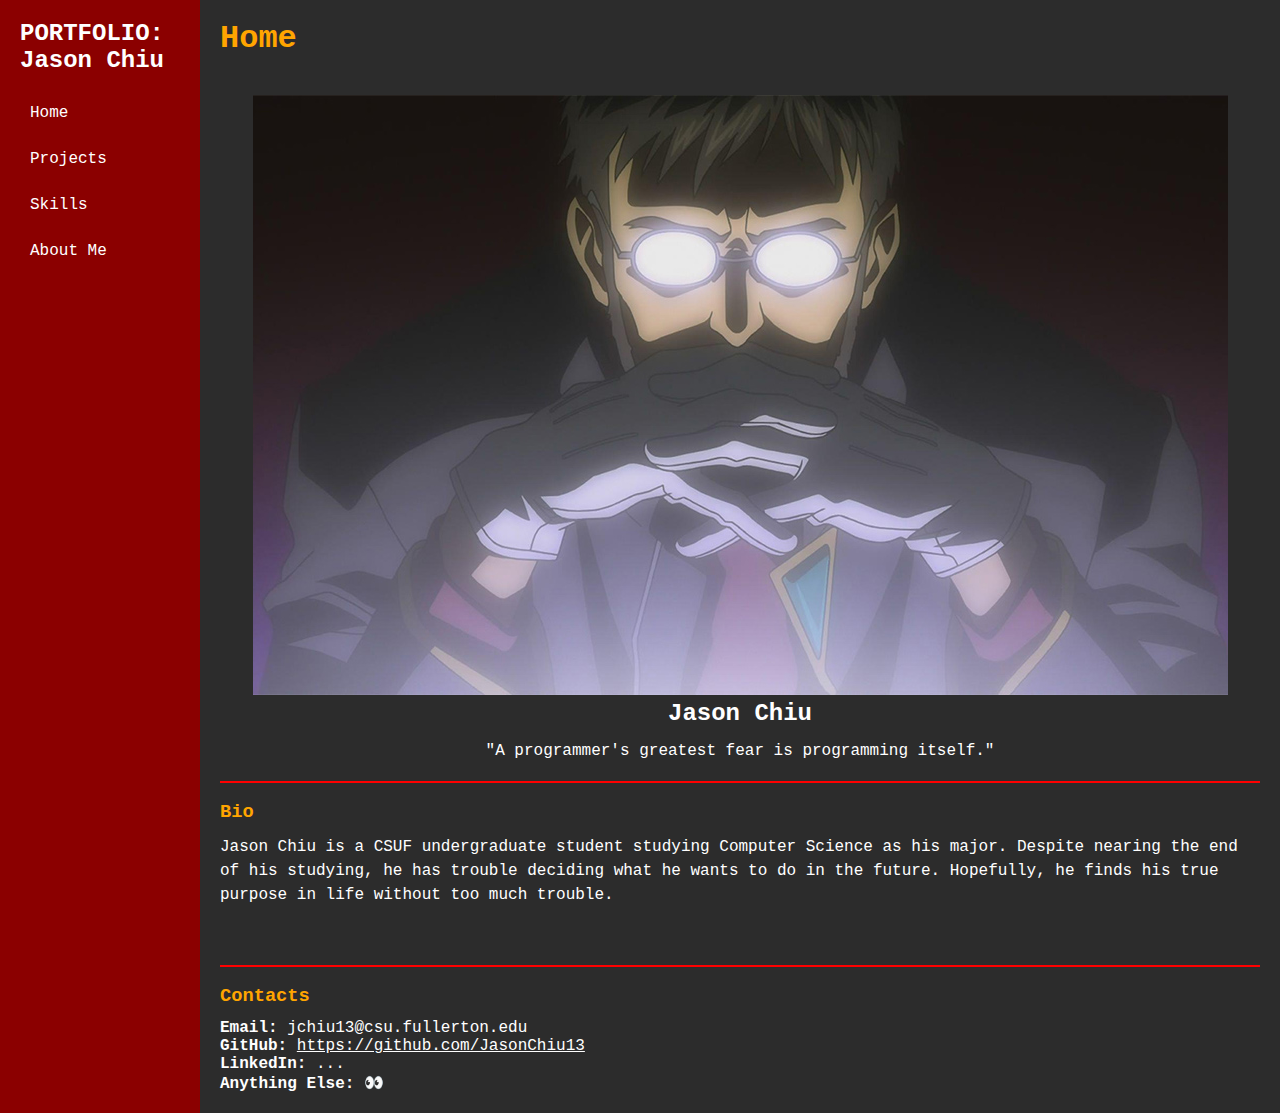
<file: index.html>
<!DOCTYPE html>
<html lang="en">
<head>
    <meta charset="UTF-8">
    <meta name="viewport" content="width=device-width, inital-scale=1">
    <title>Portfolio: Jason Chiu - Home</title>
    <link rel="stylesheet" href="../css/styles.css">    
</head>
<body>
    <div id="sidebar"></div>
    <div class="wrapper">
        <main class="page-body">
            <div class="main-content">
                <h1>Home</h1>
                <br>
                <div class="profile">
                    <img class="resizable-img" src="../assets/gendo-ikari.jpg">
                    <h2>Jason Chiu</h2>
                    <p>"A programmer's greatest fear is programming itself."</p>
                </div>
                <br>
                <hr color="red">
                <br>
                <h3>Bio</h3>
                <p>Jason Chiu is a CSUF undergraduate student studying Computer Science
                    as his major. Despite nearing the end of his studying, he has trouble
                    deciding what he wants to do in the future. Hopefully, he finds his
                    true purpose in life without too much trouble.
                </p>
            </div>
        </main>
        <div id="footer"></div>
    </div>
    <script src="../js/scripts.js"></script>
</body>
</html>
</file>
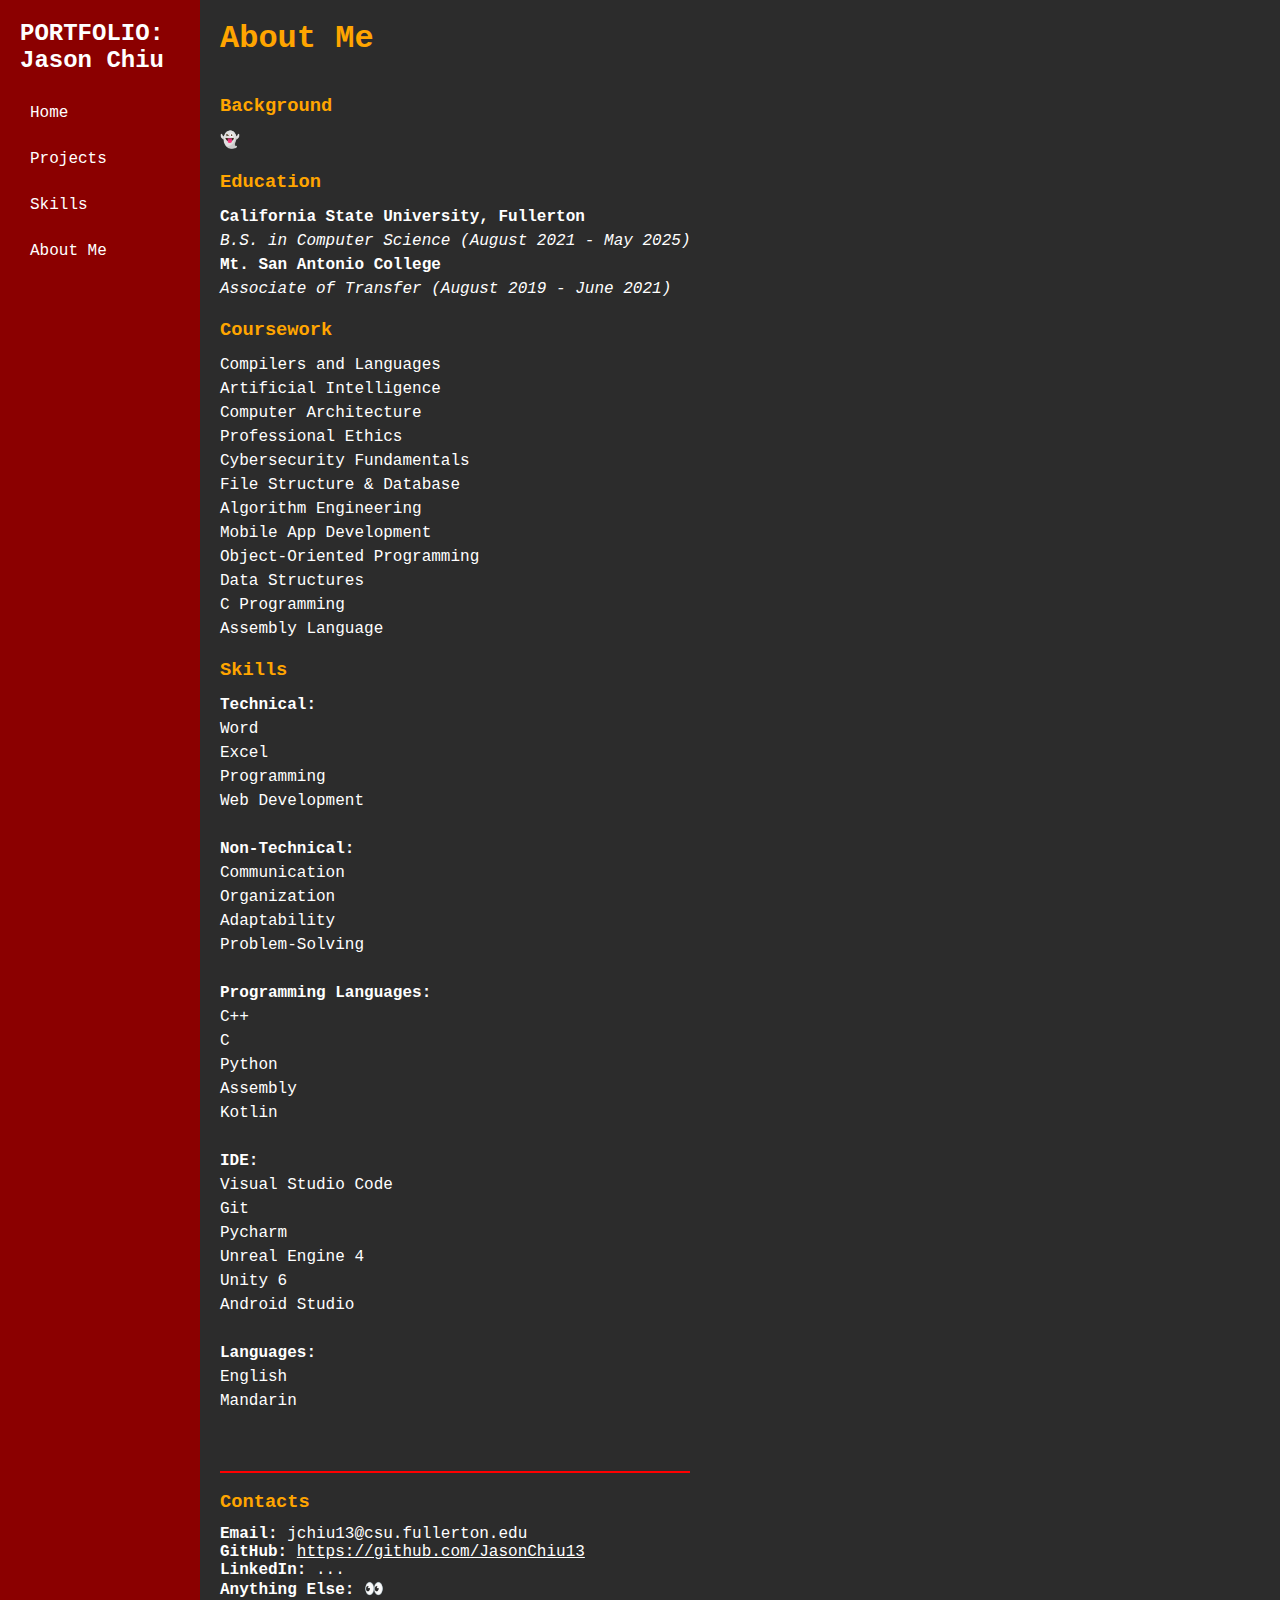
<file: about.html>
<!DOCTYPE html>
<html lang="en">
<head>
    <meta charset="UTF-8">
    <meta name="viewport" content="width=device-width, inital-scale=1.0">
    <title>Portfolio: Jason Chiu - About Me</title>
    <link rel="stylesheet" href="../css/styles.css">    
</head>
<body>
    <div id="sidebar"></div>
    <div class="wrapper">
        <main class="page-body">
            <div class="main-content">
                <h1>About Me</h1>
                <br>
                <h3>Background</h3>
                <p>👻</p>
                <br>
                <h3>Education</h3>
                <p><b>California State University, Fullerton</b></p>
                <p><i>B.S. in Computer Science (August 2021 - May 2025)</i></p>
                <p><b>Mt. San Antonio College</b></p>
                <p><i>Associate of Transfer (August 2019 - June 2021)</i></p>
                <br>
                <h3>Coursework</h3>
                <p>Compilers and Languages<br>
                    Artificial Intelligence<br>
                    Computer Architecture<br>
                    Professional Ethics<br>
                    Cybersecurity Fundamentals<br>
                    File Structure & Database<br>
                    Algorithm Engineering<br>
                    Mobile App Development<br>
                    Object-Oriented Programming<br>
                    Data Structures<br>
                    C Programming<br>
                    Assembly Language<br>
                </p>
                <br>
                <h3>Skills</h3>
                <p><b>Technical:</b><br>
                    Word<br>
                    Excel<br>
                    Programming<br>
                    Web Development<br>
                    <br>
                    <b>Non-Technical:</b><br>
                    Communication<br>
                    Organization<br>
                    Adaptability<br>
                    Problem-Solving<br>
                    <br>
                    <b>Programming Languages:</b><br>
                    C++<br>
                    C<br>
                    Python<br>
                    Assembly<br>
                    Kotlin<br>
                    <br>
                    <b>IDE:</b><br>
                    Visual Studio Code<br>
                    Git<br>
                    Pycharm<br>
                    Unreal Engine 4<br>
                    Unity 6<br>
                    Android Studio<br>
                    <br>
                    <b>Languages:</b><br>
                    English<br>
                    Mandarin<br>
                </p>
            </div>
        </main>
        <div id="footer"></div>
    </div>
    <script src="../js/scripts.js"></script>
</body>
</html>
</file>
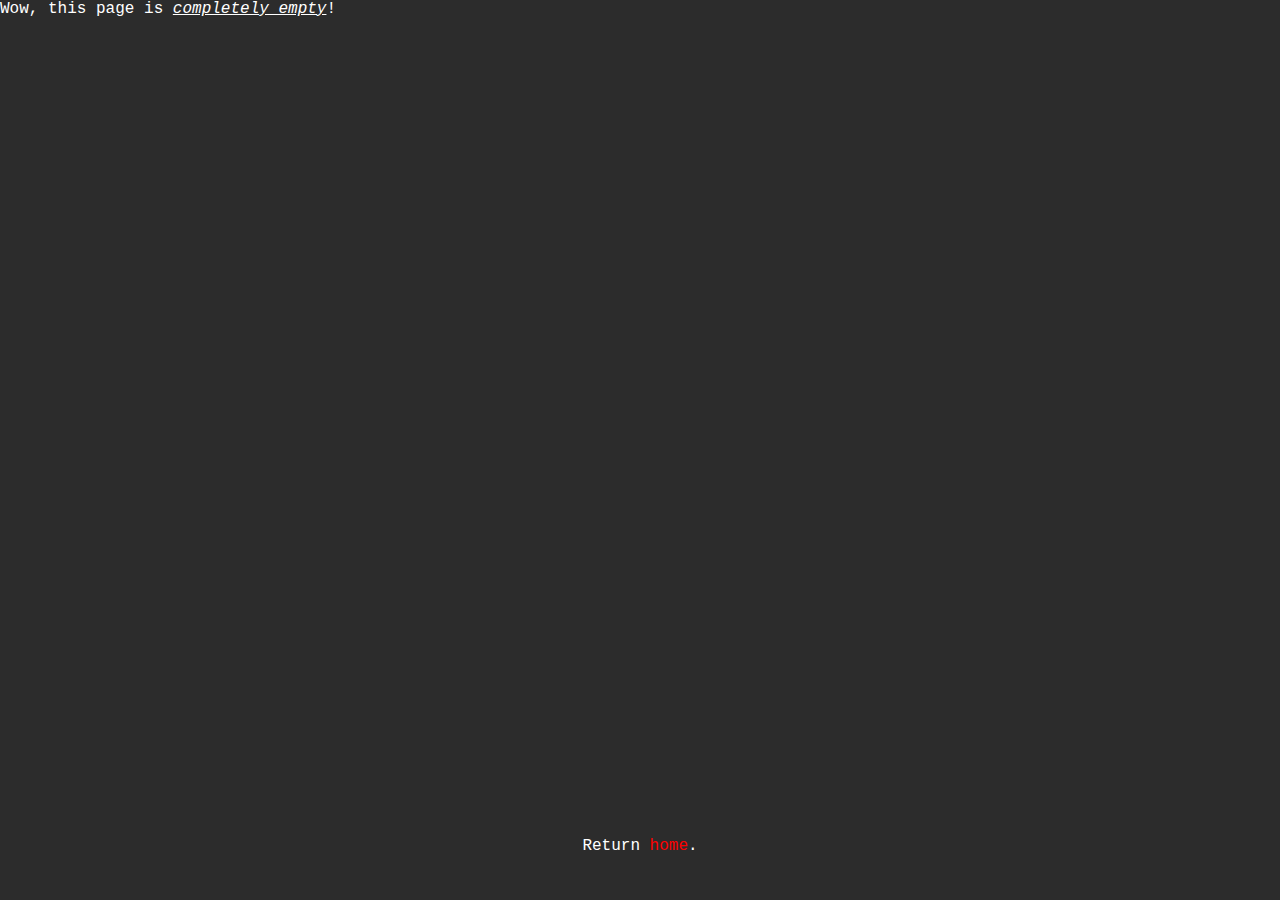
<file: empty.html>
<!DOCTYPE html>
<html lang="en">
<head>
    <meta charset="UTF-8">
    <meta name="viewport" content="width=device-width, inital-scale=1">
    <title>Portfolio: Jason Chiu - Error</title>
    <link rel="stylesheet" href="../css/styles.css">    
</head>
<body class="empty">
    <div class="middle">
        <p>Wow, this page is <i><a href="https://www.merriam-webster.com/dictionary/empty" target="_blank">completely empty</a></i>!</p>
    </div>
    <div class="bottom">
        <p>Return <a href="/index.html">home</a>.</p>
    </div>
    
</body>
</html>
</file>
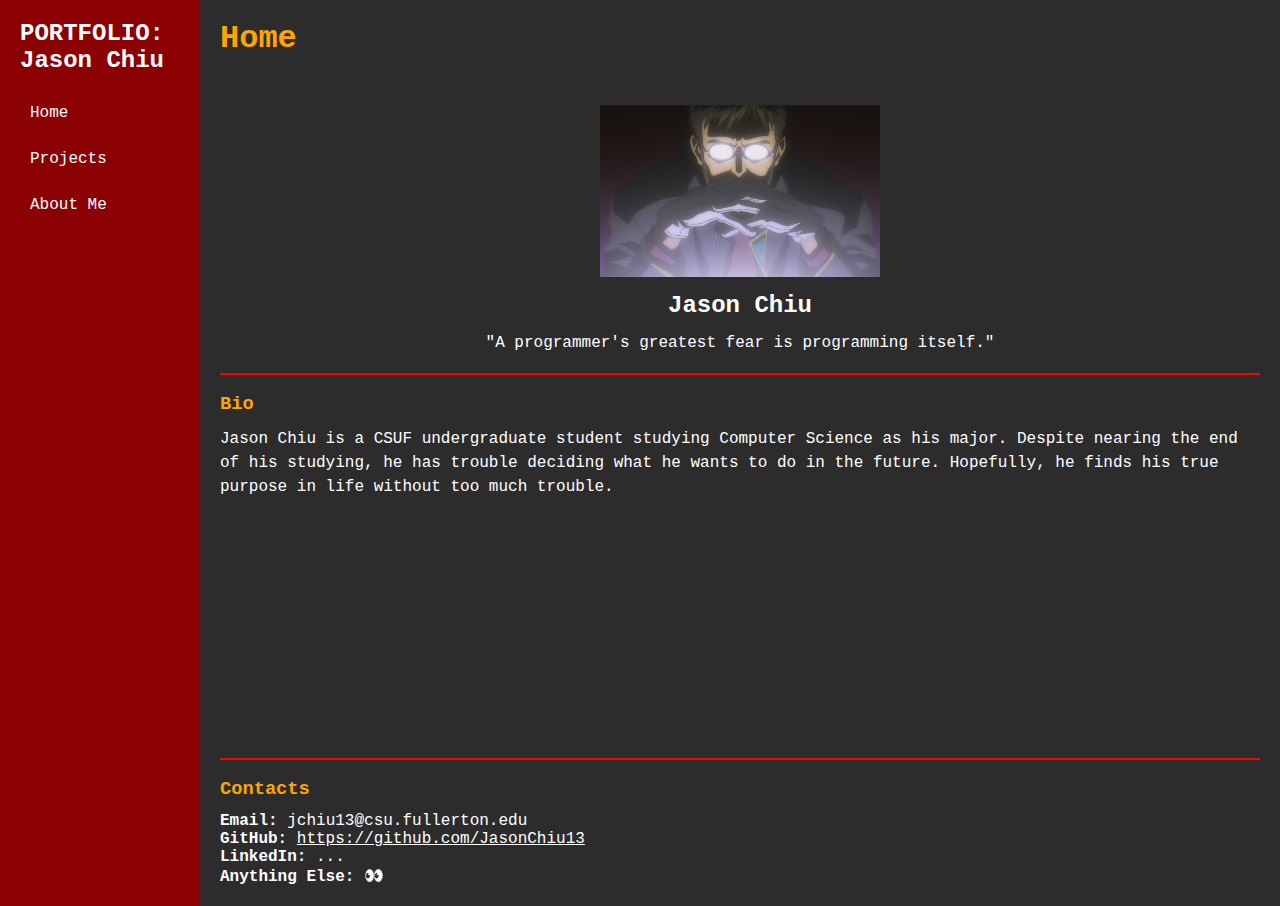
<file: home.html>
<!DOCTYPE html>
<html lang="en">
<head>
    <meta charset="UTF-8">
    <meta name="viewport" content="width=device-width, inital-scale=1">
    <title>Portfolio: Jason Chiu - Home</title>
    <link rel="stylesheet" href="styles.css">    
</head>
<body>
    <div id="sidebar">
    </div>
    <div class="wrapper">
        <main class="page-body">
            <div class="main-content">
                <h1>Home</h1>
                <br>
                <div class="profile">
                    <img src="gendo-ikari.jpg">
                    <h2>Jason Chiu</h2>
                    <p>"A programmer's greatest fear is programming itself."</p>
                </div>
                <br>
                <hr color="red">
                <br>
                <h3>Bio</h3>
                <p>Jason Chiu is a CSUF undergraduate student studying Computer Science
                    as his major. Despite nearing the end of his studying, he has trouble
                    deciding what he wants to do in the future. Hopefully, he finds his
                    true purpose in life without too much trouble.
                </p>
            </div>
        </main>
        <footer id="footer"></footer>
    </div>
    <script src="sidebar.js"></script>
    <script src="footer.js"></script>
</body>
</html>
</file>
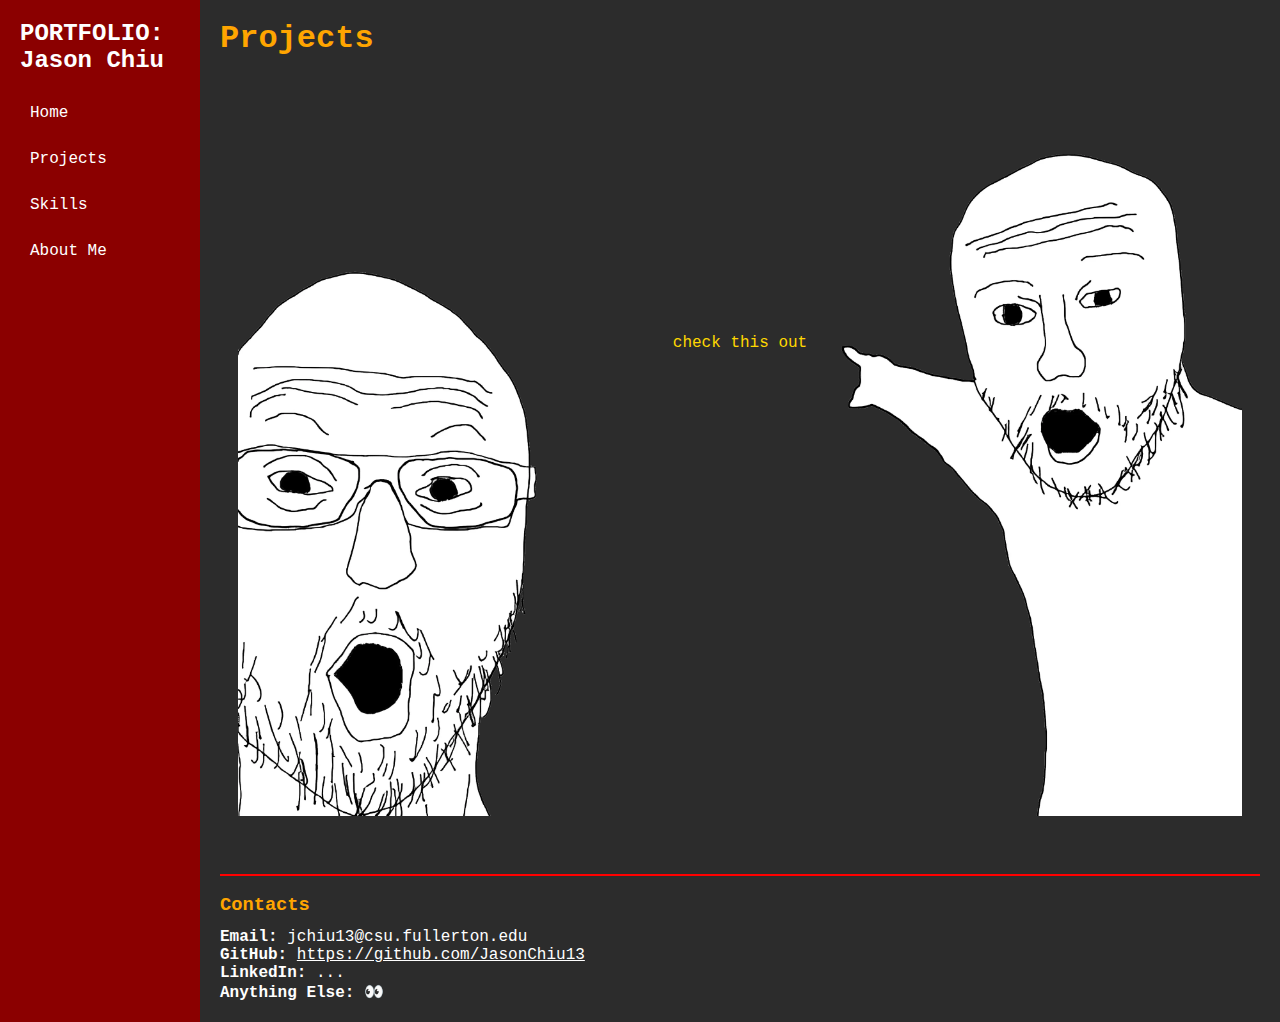
<file: projects.html>
<!DOCTYPE html>
<html lang="en">
<head>
    <meta charset="UTF-8">
    <meta name="viewport" content="width=device-width, inital-scale=1.0">
    <title>Portfolio: Jason Chiu - Projects</title>
    <link rel="stylesheet" href="../css/styles.css">    
</head>
<body>
    <div id="sidebar">
    </div>
    <div class="wrapper">
        <main class="page-body">
            <div class="main-content">
                <h1>Projects</h1>
                <div class="pointing">
                    <img class="resizable-img-b" src="../assets/pointing-1.png"/>
                    <p class="pointed"><a href="/error.html">check this out</a></p>
                    <img class="resizable-img-b" src="../assets/pointing-2.png"/>
                </div>
            </div>
        </main>
        <div id="footer"></div>
    </div>
    <script src="../js/scripts.js"></script>
</body>
</html>
</file>
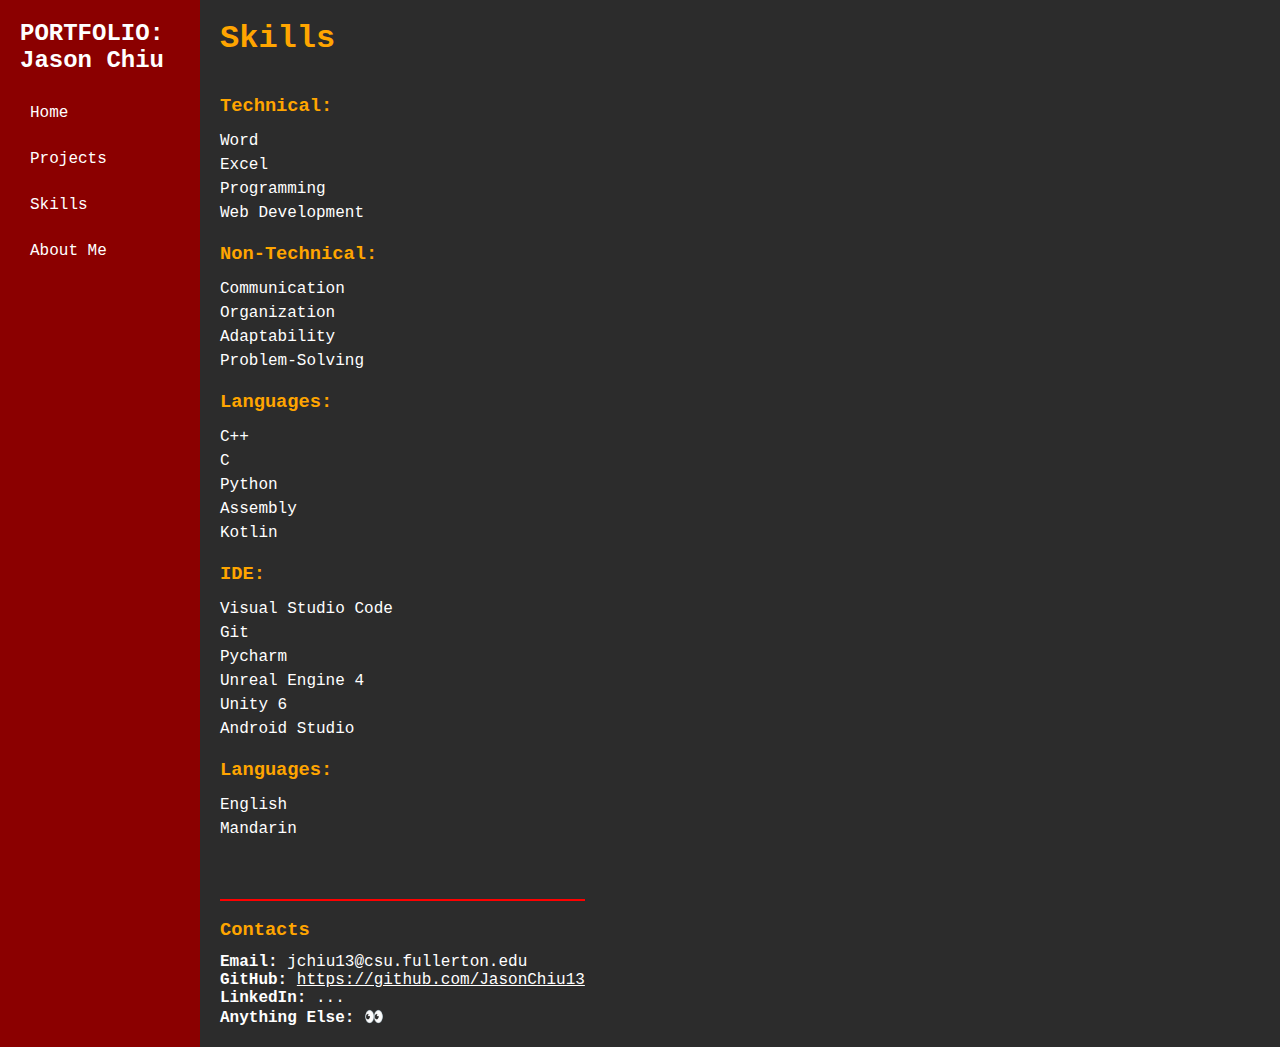
<file: skills.html>
<!DOCTYPE html>
<html lang="en">
<head>
    <meta charset="UTF-8">
    <meta name="viewport" content="width=device-width, inital-scale=1.0">
    <title>Portfolio: Jason Chiu - Skills</title>
    <link rel="stylesheet" href="../css/styles.css">    
</head>
<body>
    <div id="sidebar"></div>
    <div class="wrapper">
        <main class="page-body">
            <div class="main-content">
                <h1>Skills</h1>
                <br>
                <h3>Technical:</h3>
                <p>Word<br>
                    Excel<br>
                    Programming<br>
                    Web Development<br>
                </p>
                <br>
                <h3>Non-Technical:</h3>
                <p>Communication<br>
                    Organization<br>
                    Adaptability<br>
                    Problem-Solving<br>
                </p>
                <br>
                <h3>Languages:</h3>
                <p>C++<br>
                    C<br>
                    Python<br>
                    Assembly<br>
                    Kotlin<br>
                </p>
                <br>
                <h3>IDE:</h3>
                <p>Visual Studio Code<br>
                    Git<br>
                    Pycharm<br>
                    Unreal Engine 4<br>
                    Unity 6<br>
                    Android Studio<br>
                </p>
                <br>
                <h3>Languages:</h3>
                <p>English<br>
                    Mandarin<br>
                </p>
            </div>
        </main>
        <div id="footer"></div>
    </div>
    <script src="../js/scripts.js"></script>
</body>
</html>
</file>
<file: css/styles.css>
* {
    margin: 0;
    padding: 0;
    box-sizing: border-box;
    font-family: 'Courier New', Courier, monospace;
    color: white;
}

body {
    display: flex;
    margin: 0;
    background-color: rgb(44, 44, 44);
}

/* ========== sidebar content ========== */

@keyframes fadein {
    0% {opacity: 0}
    100% {opacity: 100%}
}

.sidebar {
    width: 200px;
    height: 100%;
    background-color: darkred;
    padding: 20px;
}

.sidebar h2 {
    margin-bottom: 20px;
    font-size: 24px;
    text-align: left;
}

.sidebar a {
    display: block;
    color: white;
    padding: 10px;
    margin: 8px 0;
    text-decoration: none;
    border-radius: 4px;
    transition: background-color 0.2s ease;
}

.sidebar a:hover {
    background-color: lightcoral;
}


@media (max-width: 700px) {
    body {
        flex-direction: row;
    }
}

@media (max-width: 500px) {
    body {
        flex-direction: column;
    }

    .sidebar {
        width: 100%;
        height: auto;
        position: relative;
    }
    
    .sidebar h2 {
        margin-bottom: 12px;
    }

    .sidebar a {
        display: block;
        color: white;
        padding: 8px;
        margin: 0;
    }
}

/* ========== main body content ========== */

.wrapper {
    box-sizing: border-box;
    min-height: 100%;
    display: flex;
    flex-direction: column;
    animation-name: fadein;
    animation-duration: 2s;
}

.resizable-img-a {
    max-width: 75%;
    max-height: 100%;
    display: block;
    margin: auto;
    padding: 10px;
}

.resizable-img-b {
    max-width: 40%;
    max-height: 100%;
    display: block;
    margin: auto;
}

.page-body {
    display: flex;
    flex-direction: column;
    min-height: 80vh;
}

.main-content {
    padding: 20px;
}

h1 {
    color: orange;
    margin-bottom: 20px;
}

h2 {
    margin-bottom: 12px;
}

h3 {
    color: orange;
    margin-bottom: 12px;
}

.main-content p {
    line-height: 1.5;
}

.profile {
    text-align: center;
}

.footer {
    padding: 20px;
    text-align: left;
}

.pointing {
    width: fit-content;
    align-items: center;
    display: flex;
    flex-direction: row;
}

.pointed {
    text-align: center;
    align-self: center;
    padding: 10% 0 30% 0;
}

.pointed a {
    text-align: center;
    text-decoration: none;
    color: gold;
}

.center {
    width: 100%;
    height: 100%;
    padding: 50vh 0;
    text-align: center;
}

.center a {
    text-decoration: none;
    color: orange;
}

.bottom {
    width: 100%;
    position: absolute;
    text-align: center;
    bottom: 5vh
}

.bottom a {
    text-decoration: none;
    color: red;
}
</file>
<file: styles.css>
* {
    margin: 0;
    padding: 0;
    box-sizing: border-box;
    font-family: 'Courier New', Courier, monospace;
    color: white;
}

body {
    display: flex;
    min-height: 100vh;
    background-color: rgb(44, 44, 44);
}

@keyframes fadein {
    0% {opacity: 0}
    100% {opacity: 100%}
}

.wrapper {
    box-sizing: border-box;
    min-height: 100%;
    display: flex;
    flex-direction: column;
    animation-name: fadein;
    animation-duration: 2s;
}

.sidebar {
    width: 200px;
    height: 100%;
    background-color: darkred;
    padding: 20px;
}

.sidebar h2 {
    margin-bottom: 20px;
    font-size: 24px;
    text-align: left;
}

.sidebar a {
    display: block;
    color: white;
    padding: 10px;
    margin: 8px 0;
    text-decoration: none;
    border-radius: 4px;
    transition: background-color 0.2s ease;
}

.sidebar a:hover {
    background-color: lightcoral;
}

.page-body {
    display: flex;
    flex-direction: column;
    min-height: 80vh;
}

.main-content {
    padding: 20px;
}

h1 {
    color: orange;
    margin-bottom: 20px;
}

h2 {
    margin-bottom: 12px;
}

h3 {
    color: orange;
    margin-bottom: 12px;
}

.main-content p {
    line-height: 1.5;
}

img {
    max-width: 300px;
    padding: 10px;
}

.profile {
    text-align: center;
}

.footer {
    padding: 20px;
    text-align: left;
}

.pointing {
    align-items: center;
    display: flex;
    flex-direction: row;
}

.pointed {
    text-align: center;
    padding-bottom: 160px;
}

.pointed a {
    text-align: center;
    text-decoration: none;
    color: gold;
}
.empty {
    margin: 0;
    height: 100%;
    display: flex;
    flex-direction: column;
    animation-name: fadein;
    animation-duration: 2s;
}

.middle {
    flex: 1;
    display: flex;
    justify-content: center;
    align-items: center;
}

.middle a {
    text-decoration: none;
    color: orange;
    
}

.bottom {
    text-align: center;
    padding: 20px;
}

.bottom a {
    text-decoration: none;
    color: red;
}
</file>
